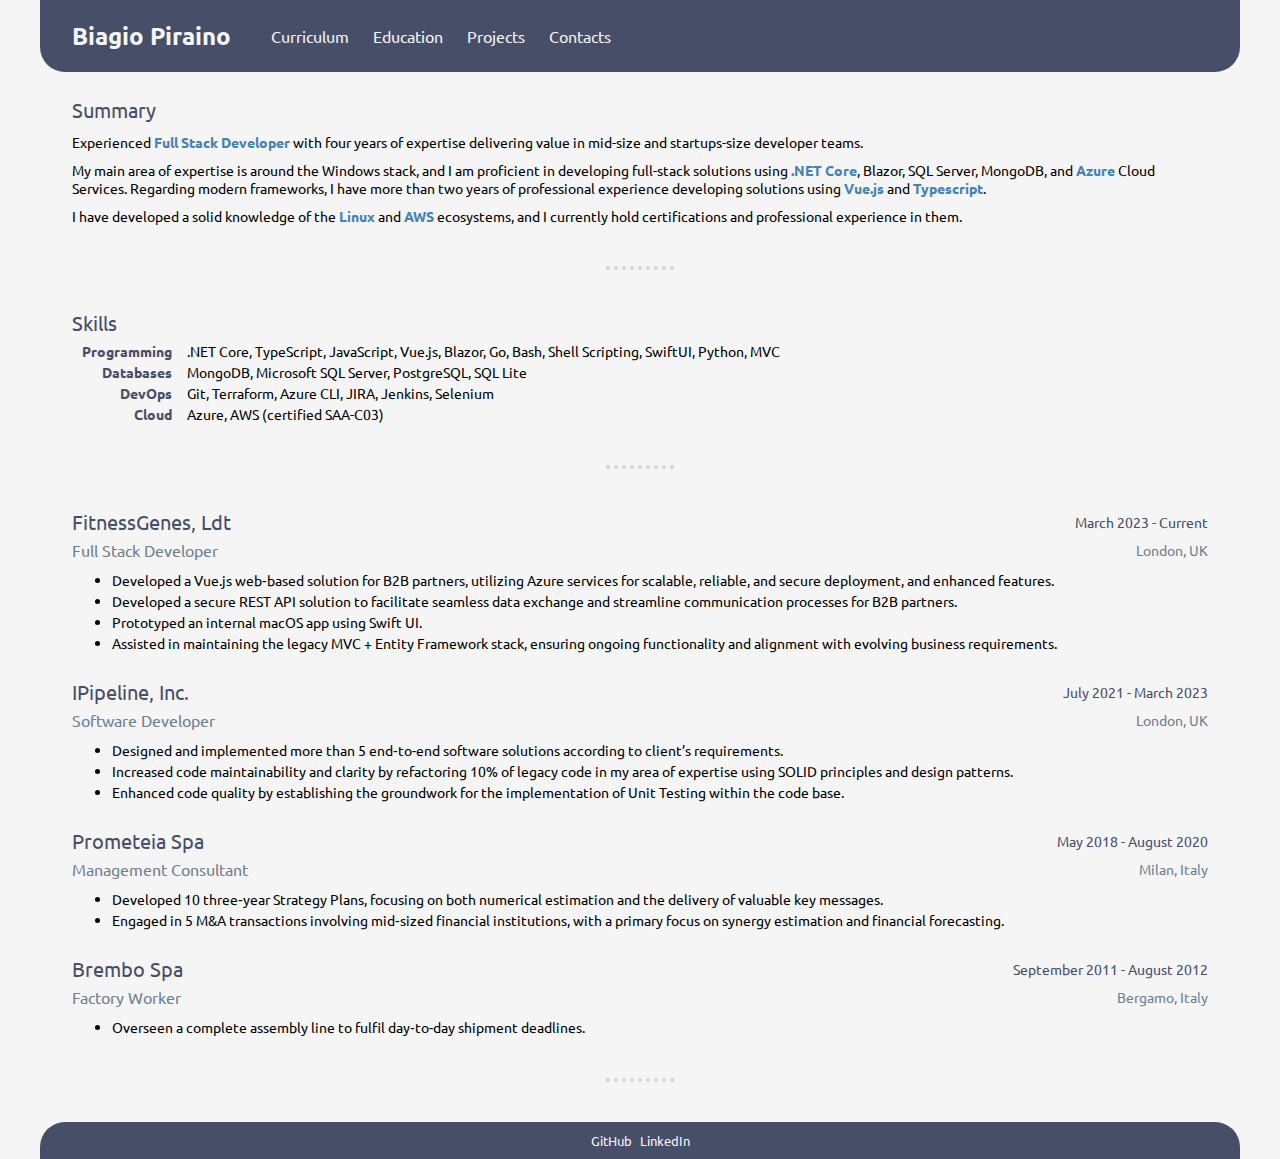
<file: index.html>
<!DOCTYPE html>
<html lang="en-GB">

<head>
  <meta charset="utf-8">
  <meta http-equiv="X-UA-Compatible" content="IE=edge">
  <meta name="viewport" content="width=device-width, initial-scale=1.0">
  <title>Ciao!</title>
  <meta name="description" content="Biagio Piraino personal website.">
  <meta name="author" content="Biagio Piraino">
  <link rel="icon" href="./images/favicon.ico" type="image/x-icon">
  <link rel="stylesheet" href="./style/main.css" type="text/css">
  <link rel="preconnect" href="https://fonts.googleapis.com">
  <link rel="preconnect" href="https://fonts.gstatic.com" crossorigin>
  <link href="https://fonts.googleapis.com/css2?family=Ubuntu&display=swap" rel="stylesheet">
</head>

<body>

  <header-component></header-component>
  <main id="main-container">
    <summary-component></summary-component>
    <hr>
    <skills-component></skills-component>
    <hr>
    <curriculum-component></curriculum-component>
    <hr>
  </main>

  <footer-component></footer-component>
  <script type="module" src="./router/router.js"></script>
  <script type="module" src="./components/header/header.js"></script>
  <script src="./components/summary/summary.js"></script>
  <script src="./components/skills/skills.js"></script>
  <script src="./components/curriculum/curriculum.js"></script>
  <script src="./components/footer/footer.js"></script>
  <script src="./components/education/education.js"></script>
  <script src="./components/certifications/certifications.js"></script>
</body>

</html>
</file>
<file: style/main.css>
:root {
    --primary-color: #474E68;
    --p-font-size: 14px;
}

body {
    margin: 0;
    font-family: 'Ubuntu', sans-serif;
    min-height: 100vh;
    display: flex;
    flex-direction: column;
    background-color: whitesmoke;
    max-width: 75rem;
    margin-left: auto;
    margin-right: auto;
}

main {
    flex-grow: 1;
    padding: 0 32px;
}

h1,h2,h3,h4,h5,h6,ul,ol,li,p {
    padding: 0;
    margin: 0;
}

hr {
    border: 4px dotted #D1D9D9;
    border-bottom: none;
    max-width: 60px;
    margin-top: 40px;
    margin-bottom: 40px;
}
</file>
